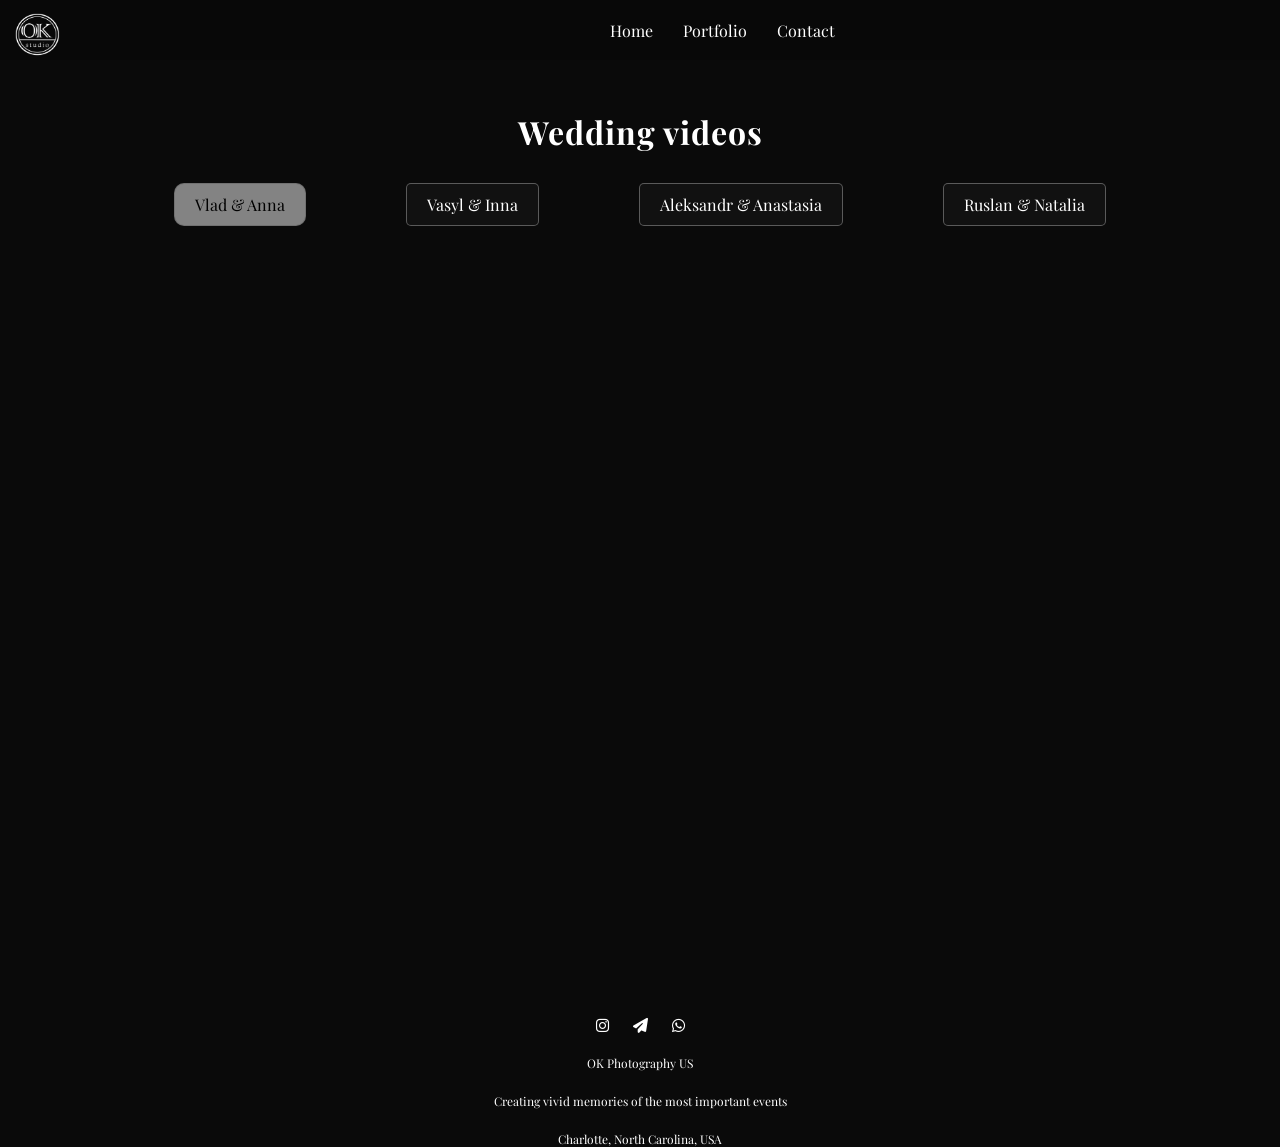
<file: docs/wedding-video.html>
<!DOCTYPE html>
<html lang="ru">
<head>
    <meta charset="UTF-8">
    <meta name="viewport" content="width=device-width, initial-scale=1.0">
    <title>Wedding</title>
    <link rel="stylesheet" href="css/wedding-page-style.css">
    <link rel="icon" type="image/x-icon" href="3.png">
    <link href="https://fonts.googleapis.com/css2?family=Jomolhari:wght@400&family=Judson:wght@300&display=swap" rel="stylesheet">
    <link rel="stylesheet" href="https://cdnjs.cloudflare.com/ajax/libs/font-awesome/6.4.2/css/all.min.css">
    <!-- Meta Pixel Code -->
<script>
!function(f,b,e,v,n,t,s)
{if(f.fbq)return;n=f.fbq=function(){n.callMethod?
n.callMethod.apply(n,arguments):n.queue.push(arguments)};
if(!f._fbq)f._fbq=n;n.push=n;n.loaded=!0;n.version='2.0';
n.queue=[];t=b.createElement(e);t.async=!0;
t.src=v;s=b.getElementsByTagName(e)[0];
s.parentNode.insertBefore(t,s)}(window, document,'script',
'https://connect.facebook.net/en_US/fbevents.js');
fbq('init', '997035243117947');
fbq('track', 'PageView');
</script>
<noscript><img height="1" width="1" style="display:none"
src="https://www.facebook.com/tr?id=997035243117947&ev=PageView&noscript=1"
/></noscript>
<!-- End Meta Pixel Code -->
    <!-- Yandex.Metrika counter -->
<script type="text/javascript">
    (function(m,e,t,r,i,k,a){
        m[i]=m[i]||function(){(m[i].a=m[i].a||[]).push(arguments)};
        m[i].l=1*new Date();
        for (var j = 0; j < document.scripts.length; j++) {if (document.scripts[j].src === r) { return; }}
        k=e.createElement(t),a=e.getElementsByTagName(t)[0],k.async=1,k.src=r,a.parentNode.insertBefore(k,a)
    })(window, document,'script','https://mc.yandex.ru/metrika/tag.js?id=110333365', 'ym');

    ym(110333365, 'init', {ssr:true, webvisor:true, clickmap:true, ecommerce:"dataLayer", referrer: document.referrer, url: location.href, accurateTrackBounce:true, trackLinks:true});
</script>
<noscript><div><img src="https://mc.yandex.ru/watch/110333365" style="position:absolute; left:-9999px;" alt="" /></div></noscript>
<!-- /Yandex.Metrika counter -->
</head>
<body>
    <div class="die">
        <div class="logo">
            <img src="images/3.png" alt="">
        </div>
        <div class="burger" id="burger">
            <span></span>
            <span></span>
            <span></span>
        </div>

        <div class="menu" id="menu">
            <ul>
                <li><a href="index.html">Home</a></li>
                <li>
                    <a href="#" class="portfolio-link">Portfolio</a>
                    <div class="portfolio-subtext hidden" class="portfolio-subtext">
                        <a class="ko" href="wedding-video.html">Videos</a>
                        <a class="ko" href="wedding-photo.html">Photos</a>
                    </div>
                </li>

                <li><a href="contact.html">Contact</a></li>
            </ul>
        </div>
    </div>

    <header>
        <div class="logo"><img src="images/3.png" alt=""></div>
        <nav class="pip">
            <ul>
                <li><a href="index.html"> Home</a></li>
                <li class="menu-item">
                    <div>Portfolio</div>
                     <ul class="submenu">
                        <li><a href="wedding-video.html">Videos</a></li>
                        <li><a href="wedding-photo.html">Photos</a></li>
                    </ul>
                </li>
                
                <li><a href="contact.html">Contact</a></li>
            </ul> 
        </nav>
    </header>
    <h2 class="gallery-title">Wedding videos</h2>
    <div class="video-selector">
        <button onclick="showVideo(0)">Vlad & Anna</button>
        <button onclick="showVideo(1)">Vasyl & Inna</button>
        <button onclick="showVideo(2)">Aleksandr & Anastasia</button>
        <button onclick="showVideo(3)">Ruslan & Natalia</button>
    </div>
    
    <div class="video-wrapper">
        
        <div class="video-frame" id="video1">
            <iframe src="https://www.youtube.com/embed/peVDzmU4Yas?si=ymLcWV_TC5hDpA6p" frameborder="0" allowfullscreen></iframe>
        </div>
        <div class="video-frame" id="video0">
            <iframe src="https://www.youtube.com/embed/o1bm5zCdmi4?si=9nmoFqmpztltcx6m"  frameborder="0" allowfullscreen></iframe>
        </div>
        <div class="video-frame" id="video2">
            <iframe src="https://www.youtube.com/embed/pRodnMPCRjo?si=ZLr57t4j9K1mai9c" frameborder="0" allowfullscreen></iframe>
        </div>
        <div class="video-frame" id="video3">
            <iframe src="https://www.youtube.com/embed/Dvd7avohkEM?si=LGB77gRU-JxsZal_" frameborder="0" allowfullscreen></iframe>
        </div>

        
        
    </div>
    <footer>
        <div class="social-icons">
            <a href="https://www.instagram.com/ok_photography_us/">
                <i class="fab fa-instagram"></i>
            </a>
            <a href="mailto:okstudiowebsite@gmail.com">
                <i class="fas fa-paper-plane"></i>
            </a>
            <a href="https://wa.me/+1(704) 649-4125" > 
                <i class="fab fa-whatsapp"></i>
            </a>
        </div>
        <div class="line4"></div>
        <p class="bold">OK Photography US</p>
        <p>Creating vivid memories of the most important events</p>
        <p>Charlotte, North Carolina, USA</p>
    </footer>
    <script>document.querySelectorAll('.faq-question').forEach(question => {
        question.addEventListener('click', () => {
            const item = question.parentElement;
            item.classList.toggle('active');
        });
    });

    const nav = document.querySelector('nav');
    const header = document.querySelector('header');
    let lastScrollY = window.scrollY;

    
    window.addEventListener('scroll', () => {
        const currentScrollY = window.scrollY;

        if (currentScrollY > 50 && currentScrollY > lastScrollY) {
            header.classList.add('scrolled');
        } 
        
        else if (currentScrollY < 50 || currentScrollY < lastScrollY) {
            header.classList.remove('scrolled');
        }

 
        lastScrollY = currentScrollY;
    });
    window.addEventListener("scroll", function () {
const video = document.querySelector(".image-hero");
let scrollPosition = window.scrollY;
video.style.transform = `translate(-50%, ${scrollPosition * 0.5}px)`;
});
window.addEventListener('scroll', function() {
const header = document.querySelector('header');
if (window.scrollY > 100) {  
    header.classList.add('scrolled');  
} else {
    header.classList.remove('scrolled');  
}
});





const imageElement = document.getElementById("gallery-image");
const images = ["8.jpg", "4.webp", "4.jpg", "5.jpg"];
let currentIndex = 0;


</script>
        
</body>
<script >
    const burger = document.getElementById("burger");
    const menu = document.getElementById("menu");

    burger.addEventListener("click", () => {
    burger.classList.toggle("active");
    menu.classList.toggle("open");
        });

  </script>
  <script>
    function showVideo(index) {
        const videos = document.querySelectorAll('.video-frame');
        const buttons = document.querySelectorAll('.video-selector button');

        videos.forEach((vid, i) => {
            vid.style.display = (i === index) ? 'block' : 'none';
        });

        buttons.forEach((btn, i) => {
            if (i === index) {
                btn.classList.add('active');
            } else {
                btn.classList.remove('active');
            }
        });
    }

    // Показываем первое видео по умолчанию
    window.addEventListener('DOMContentLoaded', () => {
        showVideo(0);
    });
</script>
<script>
    document.querySelectorAll('.portfolio-link').forEach(link => {
      link.addEventListener('click', function (e) {
        e.preventDefault();
        const submenu = this.nextElementSibling;
        submenu.classList.toggle('hidden');
      });
    });
  </script>
</file>
<file: docs/css/wedding-page-style.css>
@import url('https://fonts.googleapis.com/css2?family=Cinzel:wght@400..900&family=Noto+Serif:ital,wght@0,100..900;1,100..900&family=Playfair+Display:ital,wght@0,400..900;1,400..900&display=swap');

body {
    font-family: "Playfair Display", sans-serif;
    font-optical-sizing: auto;
    font-weight: 100;
    font-style: normal;
    margin: 0;
    padding: 0;
    background-color: rgb(10, 10, 10);
    color: #fff;
    user-select: none;
    height: 100%;
    width: 100%;
    padding-top: 100px;
}


h1, h2, h3 {
    font-family: 'Arial', serif;
}

header {
    display: flex;
    justify-content: space-between;
    align-items: center;
    height: 60px;
    width: 100%;
    background-color: rgb(0, 0, 0,0.1);
    transition: all 0.5s ease;
    position: fixed;
    top: 0;
    left: 0;
    z-index: 100;

    
}

.portfolio-subtext.hidden {
    display: none;
  }

.pip {
    width: 100%;
    position: absolute;
    top: -13px;
    left: 250px;
    transform: translateY(-50%);
    animation: moveMenuIn 1s forwards;
    z-index: 101;
}

.pip {
    margin-left: 320px;
}

@keyframes moveMenuIn {
    0% {
        transform: translateY(-100%);
    }
    100% {
        transform: translateY(15%);
    }
}


header {
    transition: 0.5s;
}

header.scrolled {
    background-color: rgb(10, 10, 10); /* Смените цвет на серый */
    color: #fff; /* Можно также изменить цвет текста, если нужно */
}

header.scrolled nav ul {
    display: flex;
    gap: 40px;
    margin-left: -570px;
    transition: 1s;
    
    
}

header .logo {
    font-size: 24px;
    font-weight: bold;
    transition: 0.5s;
    opacity: 1;
    transform: translateY(0);
    margin-top: 10px;
}

header.scrolled .logo {
    opacity: 0;
    transform: translateY(-30px);
}

header nav ul {
    transition: 1s;
}

header .logo {
    transition: 1s;
}

.logo {
    font-size: 24px;
    font-weight: bold;
    transition: 1s ease-in;
}


.logo img {
    height: 52px;
    width: 57px;
    padding-left: 10px;
    padding-top: 6px;
    cursor: pointer;
}

nav ul {
    list-style: none;
    display: flex;
    gap: 30px;
    margin-top: 10px;
    padding-right: 55px;
    transition: opacity 1s ease;
}

nav ul li {
    position: relative;
    padding: 12px 0;
    transition: 1s;
}

header.scrolled nav ul li ul{
    margin-left: -5px;
}

nav a {
    color: #fff;
    text-decoration: none;
    position: relative;
    padding: 15px 0;
    transition: opacity 1s ease;
}

nav ul li::after {
    content: '';
    position: absolute;
    left: 50%;
    bottom: 10px;
    width: 0;
    height: 1px;
    background-color: #ffffff;
    transition: all 0.5s ease;
    transform: translateX(-50%);
}

nav ul li:hover::after {
    width: 100%;
}


.menu-item {
    position: relative;
}

.submenu {
    list-style: none;
    padding: 0;
    margin: 0;
    position: absolute;
    top: 100%;
    left: 0;
    background: rgba(20, 20, 20, 0.9);
    box-shadow: 0 4px 6px rgba(0, 0, 0, 0.2);
    display: none;
    opacity: 0;
    transform: translateY(5px); 
    transition: opacity 0.3s ease, transform 0.3s ease;
}

.submenu li {
    padding: 3px 10px; 
}

.submenu li a {
    color: rgb(183, 183, 183,0.6);
    text-decoration: none;
    display: block;
    font-size: 14px; 
    line-height: 1.2; 
}

.submenu li a:hover {
    color: white;
    transition: 1s;
}

.menu-item:hover .submenu {
    display: block;
    opacity: 1;
    transform: translateY(0);
}




.gallary {
    display: grid;
    grid-template-columns: repeat(2, 1fr); /* Два столбца */
    gap: 10px;
    padding: 20px;
    max-width: 1200px; 
    margin: auto;
}

.gallary img {
    width: 100%;
    gap: 10px;
    height: 750px; 
    object-fit: cover; 
    border-radius: 5px;
    transition: 0.3s;
}

.gallary img:hover{
    cursor: pointer;
    transition: 0.3s;
    filter: brightness(70%)
}


.gallary img:nth-child(2n) {
    grid-row: span 3; 
}

.gallary img:nth-child(3n) {
    grid-column: span 2; 
}

@media (max-width: 768px) {
  .gallary {
    grid-template-columns: 2fr;
    grid-auto-rows: auto;
    max-width: 1000px;
    gap:6px;
    padding: 40px;

}
}
@media (max-width: 508px) {
    .gallary {
        grid-template-columns: 2fr;
        grid-auto-rows: auto;
        max-width: 1000px;
        gap:2px;
        padding: 40px;

    }

    .gallary img {
        max-height: none;
        height: auto;
        max-width: 1000px;
    }
}
@media (max-width: 400px) {
    .gallary img {
        height: auto;
    }
}

.video-selector {
    display: flex;
    justify-content: center;
    gap: 100px;
    margin-bottom: 30px;
    flex-wrap: wrap;
}

.video-selector button {
    padding: 10px 20px;
    font-size: 16px;
    background-color: #111;
    color: white;
    border: 1px solid #6d6d6dc9;
    cursor: pointer;
    border-radius: 5px;
    transition: 0.5s;
    font-family: "Playfair Display", sans-serif;
    font-optical-sizing: auto;
    font-weight: 100;
    font-style: normal;
    
}

.video-selector button.active,
.video-selector button:hover {
    border-radius: 10px;
    background-color: #959595df;
    color: rgb(0, 0, 0);
    transition: 1s;
}


.video-wrapper {
    position: relative;
    width: 90%;
    max-width: 1200px;
    margin: auto;
    margin-bottom: 80px;
    
}

.video-frame {
    display: none;
    width: 100%;
    padding-top: 56.25%; /* 16:9 Aspect Ratio */
    position: relative;
    z-index: 10;
}

.video-frame iframe {
    position: absolute;
    top: 0;
    left: 0;
    width: 100%;
    height: 100%;
}

footer {
    background-color: rgb(10, 10, 10);
    text-align: center;
    color: #ffffff;
    max-height: 80px; 
    display: flex;
    flex-direction: column;
    justify-content: center; 
    align-items: center;
    margin-top: 10%;

    padding-bottom: 10px;
    z-index: 3;
}

footer .social-icons {
    font-size: 15px;
    
}

footer .social-icons i {
    cursor: pointer;
    margin: 10px;
    padding-top: 20px;
    transition: transform 0.3s ease;
}

footer .social-icons i:hover {
    transform: scale(1.2);
}

footer p {
    margin-bottom: 10px; 
    font-size: 12px; 
}


.social-icons a {
  text-decoration: none;
  color:white;
}

.die{
    display: none;
}

.gallery-title {
    text-align: center;
    font-size: 32px;
    margin-top: 10px;
    margin-bottom: 30px;
    font-family: "Playfair Display", serif;
    color: #ffffff;
    letter-spacing: 1px;
}

.gallary {
    margin-bottom: 130px; /* Отступ от подвала */
}

@media (max-width: 768px) {
    .video-selector {
        display: flex;
        justify-content: center;
        gap: 20px;
        margin-bottom: 30px;
        flex-wrap: wrap;
    }
}
@media (max-width: 768px) {

    

    * {
        margin: 0;
        padding: 0;
        box-sizing: border-box;
      }
      
      body {
        background: rgb(10,10,10);
        color: white;
        height: 100vh;
      }
      
      header{
        display: none;
    }

      .logo {
        position: fixed; 
        top: 0;
        left: 0;
        margin: 20px;
        z-index: 100;
        margin: 0;
        padding: 0;
     }

      .logo img {
        height: 62px;
        width: 67px;
      }
      
      .burger {
        width: 30px;
        height: 25px;
        position: fixed;
        top: 20px;
        right: 20px;
        z-index: 1001;
        display: flex;
        flex-direction: column;
        justify-content: space-between;
        cursor: pointer;
      }
      
      .burger span {
        height: 3px;
        background: white;
        border-radius: 2px;
        transition: 0.4s;
      }
      
      .burger.active span:nth-child(1) {
        transform: rotate(45deg) translate(10px, 10px);
      }
      .burger.active span:nth-child(2) {
        opacity: 0;
      }
      .burger.active span:nth-child(3) {
        transform: rotate(-45deg) translate(5px, -5px);
      }
      
      /* Fullscreen Menu */
      .menu {
        position: fixed;
        top: 0;
        left: 0;
        width: 100%;
        height: 100%;
        background: rgba(0, 0, 0, 0.95);
        display: flex;
        justify-content: center;
        align-items: center;
        flex-direction: column;
        transform: translateX(100%);
        transition: transform 0.5s ease;
        z-index: 1000;
      }
      
      .menu.open {
        transform: translateX(0);
      }
      
      .menu ul {
        list-style: none;
        text-align: center;
      }
      
      .menu ul li {
        margin: 20px 0;
      }
      
     .h1{
        font-size: 12rem;
      }

      .menu ul li a {
        color: white;
        text-decoration: none;
        font-size:25px;
        transition: color 0.3s;
      }
      

      .die{
        display: block;
      }

      .portfolio-subtext {
        display: flex;
        justify-content: center;
        gap: 15px;
        margin-top: 5px;
      }
      
      .portfolio-subtext .ko {
        font-size: 19px;
        color: #aaa;
        text-decoration: none;
        transition: color 0.3s;

        font-size: 5spx;
      }
      
      .portfolio-subtext .ko:hover {
        color: #ff4081;
      }
      .die{
        display: block;
      }  
      
}
@media (min-width: 1500px) {
    .hero-title,
    .hero-text p {
      text-align: center;
      width: 600px;
    }
  
    .hero-squares {
      margin-left: 100px;
    }
  
    .square:first-child {
      width: 500px;
      height: 580px;
      background-size: 550px 750px;
    }
  
    .gallery {
      padding: 70px;
      gap: 40px;
    }
  
    .faq {
      max-width: 1920px;
      gap: 100px;
    }
  
    .faq img {
      width: 45%;
      height: 800px;
      margin-left: -100px;
    }
  
    .review img {
      width: 320px;
      height: 320px;
    }
  
    .review-text p {
      font-size: 18px;
    }
  
    .title {
      font-size: 52px;
      margin-left: 600px;
    }
    .ty {
      font-size: 52px;
      margin-right: 700px;
    }
  
    .quatr {
      padding-left: 180px;
    }
  
    .pip {
      margin-left: 950px;
    }
  
    .hero-content.new-hero {
      padding: 80px;
    }
    .faq {
        padding-left: 120px;
        padding-right: 120px;
      }
    
      .faq img {
        width: 40%;
        height: 950px;
      }
    
      .faq-content {
        width: 55%;
      }

      .pip{
        left: 530px;
      }
      header.scrolled nav ul {
        display: flex;
        gap: 40px;
        margin-left: -730px;
        transition: 1s;
    }
    }

    @media (min-width: 1500px) {

  
      .gallary img {
          height: 1000px; /* Увеличиваем высоту картинок */
          width: 100%; /* Картинки занимают всю ширину ячеек */
      }
  }


  @media (min-width: 2500px) {
    .hero-title,
    .hero-text p {
      text-align: center;
      width: 600px;
    }
  
    .hero-squares {
      margin-left: 100px;
    }
  
    .square:first-child {
      width: 500px;
      height: 580px;
      background-size: 550px 750px;
    }
  
    .gallery {
      padding: 70px;
      gap: 40px;
    }
  
    .faq {
      max-width: 1920px;
      gap: 100px;
    }
  
    .faq img {
      width: 45%;
      height: 800px;
      margin-left: -100px;
    }
  
    .review img {
      width: 320px;
      height: 320px;
    }
  
    .review-text p {
      font-size: 18px;
    }
  
    .title {
      font-size: 52px;
      margin-left: 600px;
    }
    .ty {
      font-size: 52px;
      margin-right: 700px;
    }
  
    .quatr {
      padding-left: 180px;
    }
  
    .pip {
      margin-left: 950px;
    }
  
    .hero-content.new-hero {
      padding: 80px;
    }
    .faq {
        padding-left: 120px;
        padding-right: 120px;
      }
    
      .faq img {
        width: 40%;
        height: 950px;
      }
    
      .faq-content {
        width: 55%;
      }

      .pip{
        left: 1130px;
      }
      header.scrolled nav ul {
        display: flex;
        gap: 40px;
        margin-left: -1030px;
        transition: 1s;
    }
    }
</file>
